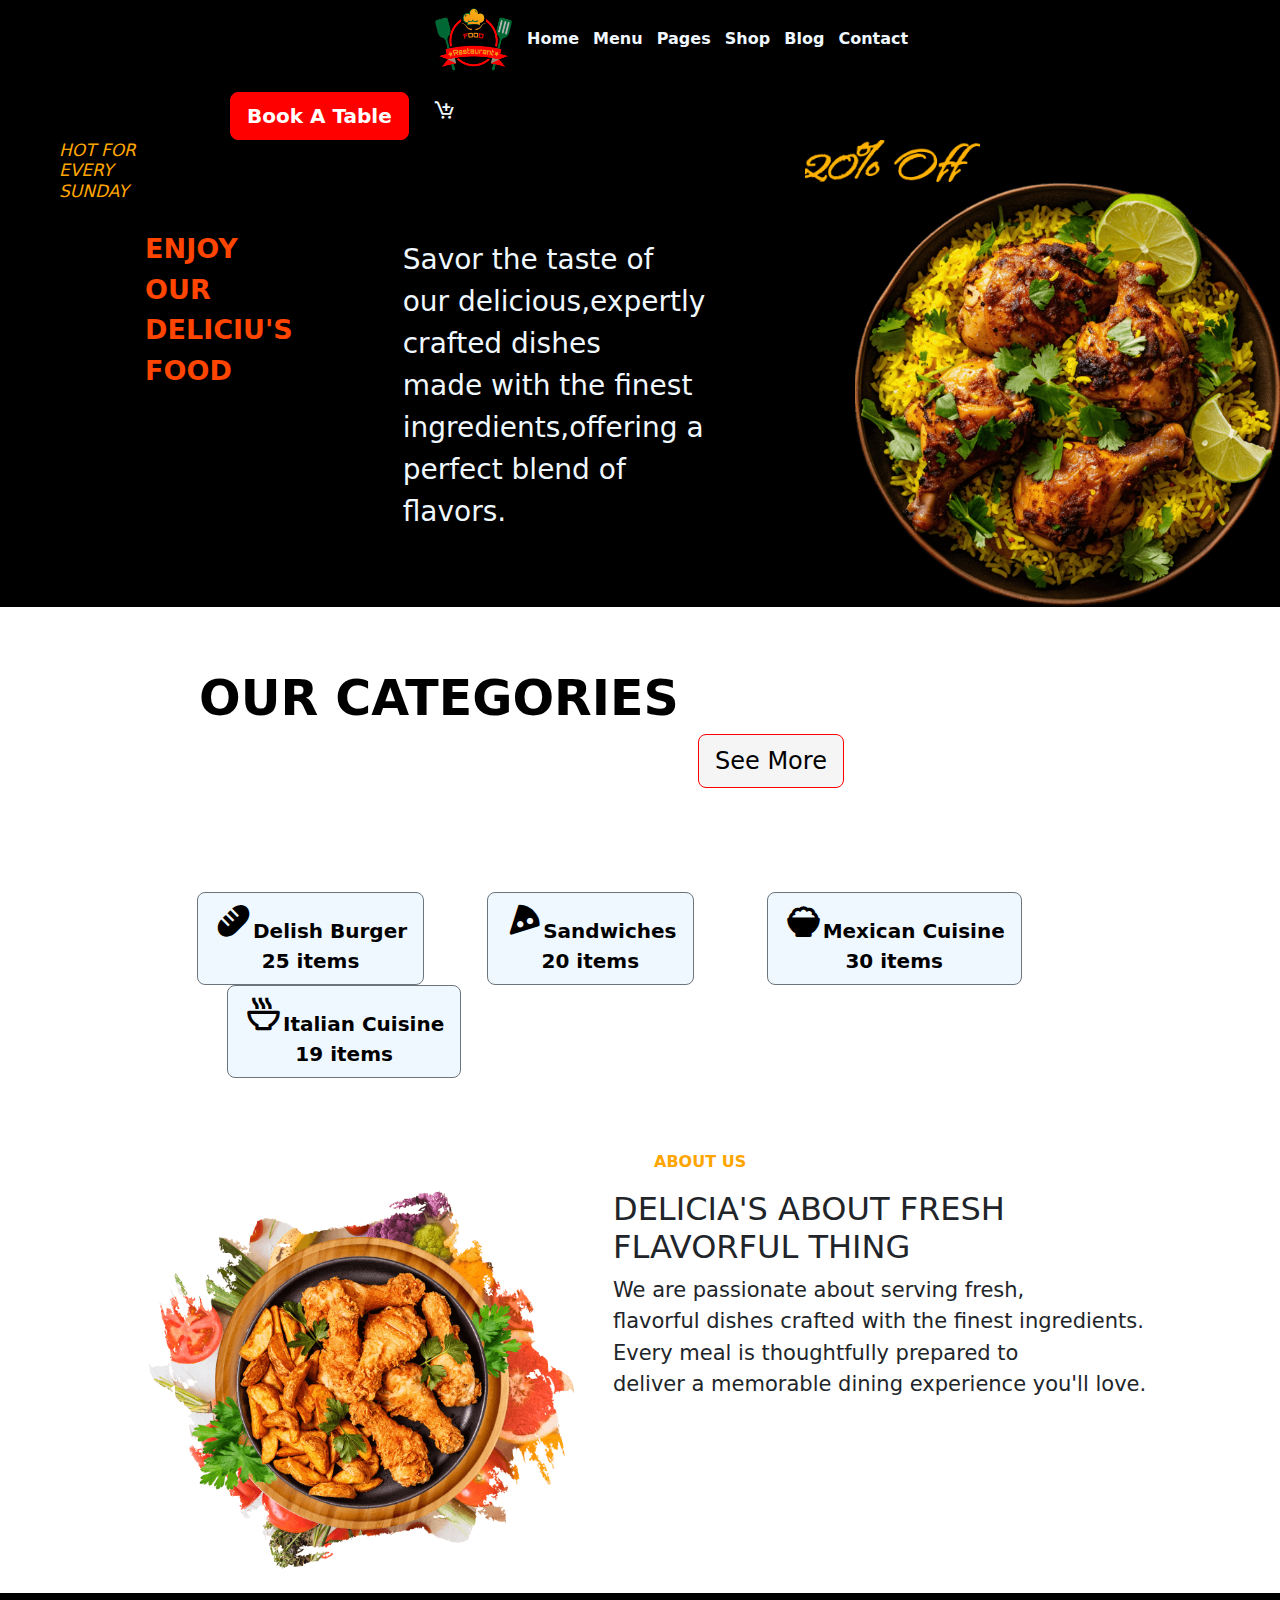
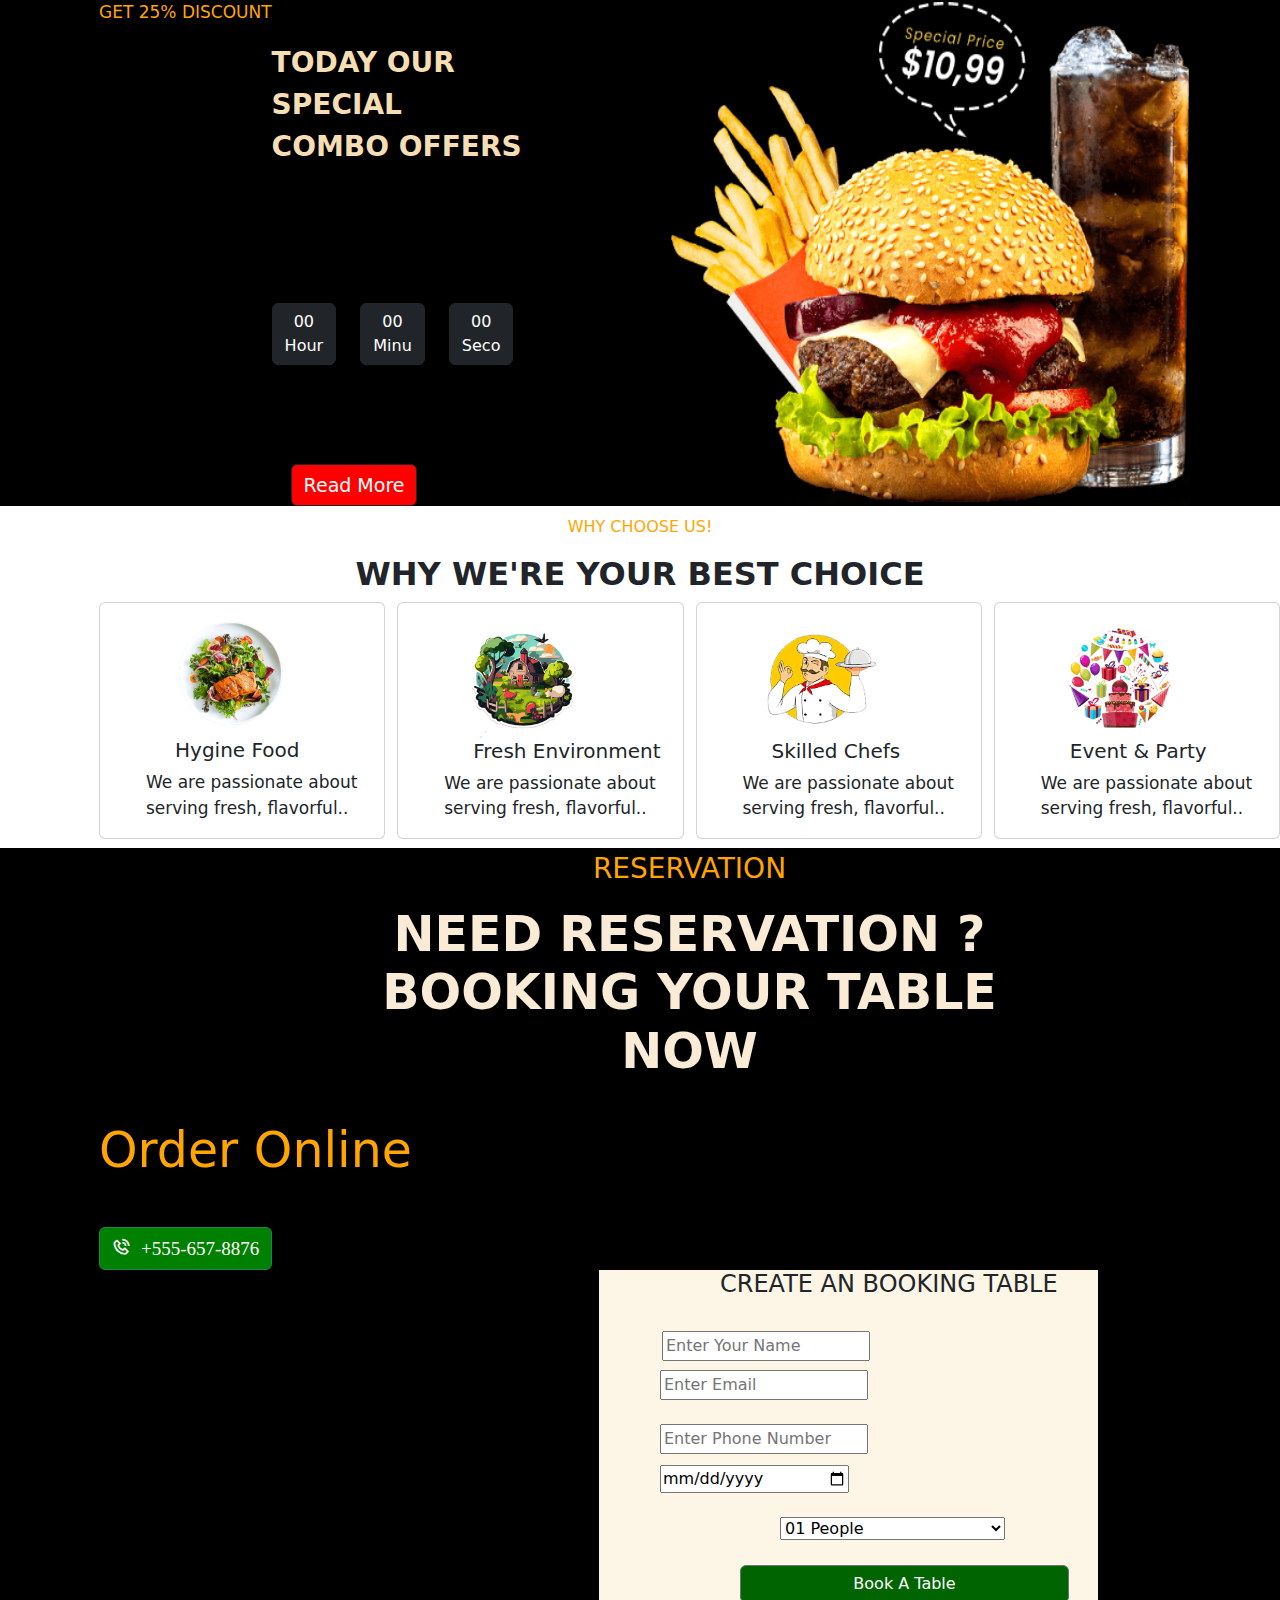
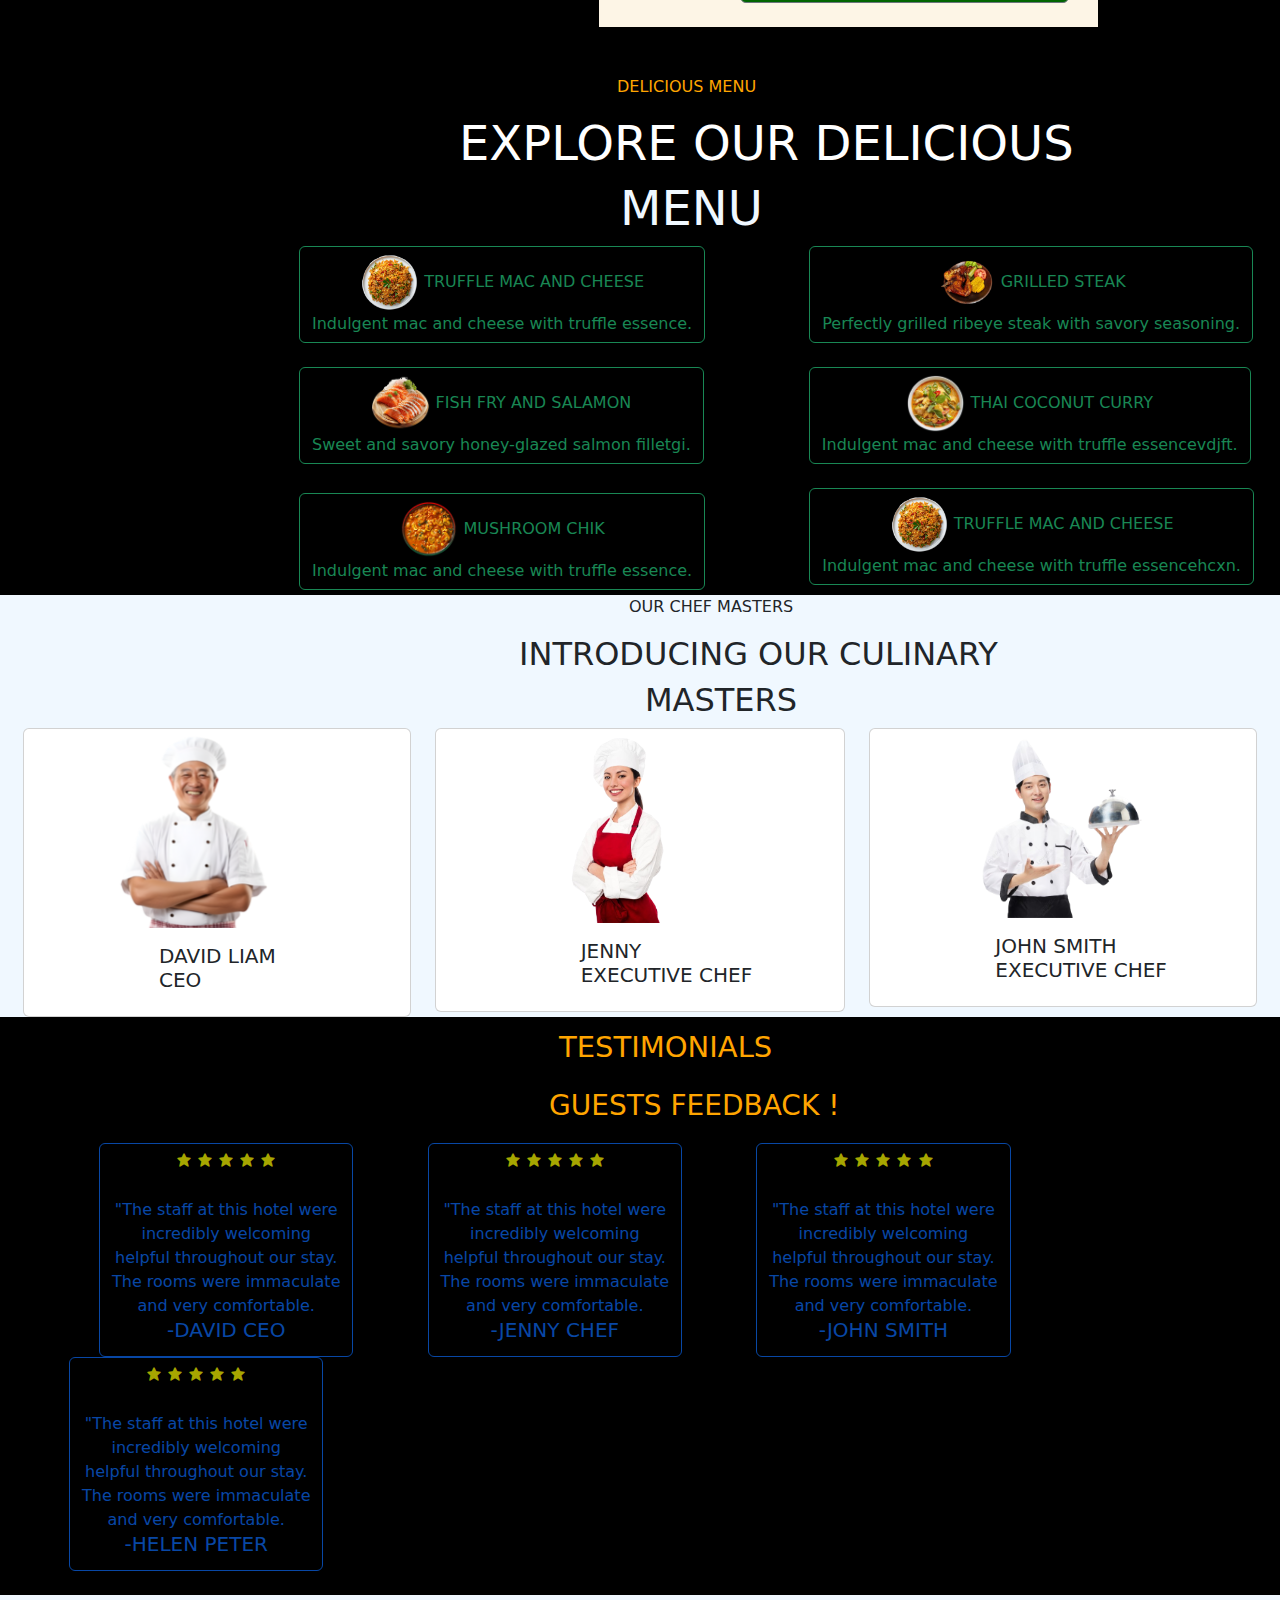
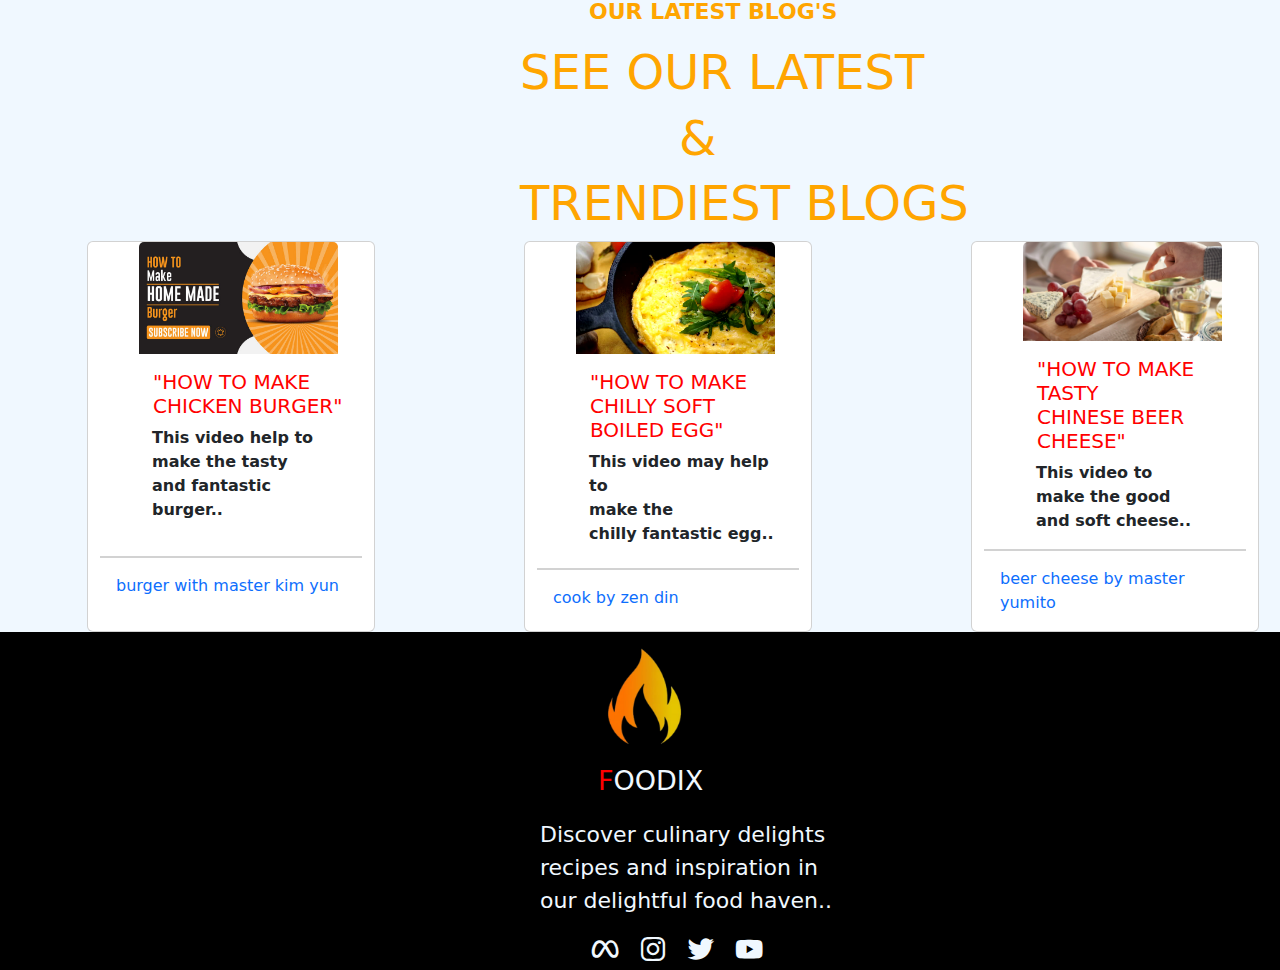
<file: index.html>
<!DOCTYPE html>
<html lang="en">
<head>
    <meta charset="UTF-8">
    <meta name="viewport" content="width=device-width, initial-scale=1.0">
    <title>Foodix - Foods&Restaurant</title>
    <link href="https://cdn.jsdelivr.net/npm/bootstrap@5.3.3/dist/css/bootstrap.min.css" rel="stylesheet" integrity="sha384-QWTKZyjpPEjISv5WaRU9OFeRpok6YctnYmDr5pNlyT2bRjXh0JMhjY6hW+ALEwIH" crossorigin="anonymous">
    <link href='https://unpkg.com/boxicons@2.1.4/css/boxicons.min.css' rel='stylesheet'>
    <link href="https://unpkg.com/aos@2.3.1/dist/aos.css" rel="stylesheet">
    <link rel="stylesheet" href="style.css">
</head>
<body>
  <div class="contaniner" style="background-color:black;" >
    <nav>
      <img src="restlogo.png" style="width:79px;margin-left:434px;">
        <a href="index.html" style="margin-left:9px;text-decoration:none;color: aliceblue;"><b>Home</b></a>
        <a href="menu.html" style="margin-left:9px;text-decoration:none;color: aliceblue;"><b>Menu</b></a>
        <a href="pages.html" style="margin-left:9px;text-decoration:none;color: aliceblue;"><b>Pages</b></a>
        <a href="shop.html" style="margin-left:9px;text-decoration:none;color: aliceblue;"><b>Shop</b></a>
        <a href="blog.html" style="margin-left:9px;text-decoration:none;color: aliceblue;"><b>Blog</b></a>
        <a href="contact.html" style="margin-left:9px;text-decoration:none;color: aliceblue;"><b>Contact</b></a>
        <button type="button" class="btn btn-primary btn-lg" style="margin-left:230px;background-color:red;border-color:red;"><b>Book A Table</b></button>
        <i class='bx bx-cart-add' style="color: aliceblue;font-size:23px;padding:19px;"></i>
      </nav>
  </div>
  <div class="main" style="background-color: black;">
    <h3 style="margin-left:59px;font-size:17px;color: orange;font-style:oblique;">HOT FOR EVERY SUNDAY</h3>
       <p style="margin-left:9px;font-size:27px;color:orangered;margin-top:89px;"><b>ENJOY OUR <br> DELICIU'S FOOD</b></p>
   <p style="color: aliceblue;font-size:28px;margin-top:99px;margin-left:110px;">Savor the taste of our delicious,expertly crafted dishes <br> made with the finest ingredients,offering a perfect blend of <br> flavors.</p>
<div>
  <img src="food3.png" style="width:175px;margin-left:99px;">
  <img src="food2.png" style="width:425px;margin-left:149px;">
    </div>
  </div>
  <br>
  <div class="start">
    <h2 style="margin-left:199px;margin-top:39px;font-size:49px;color:black;"><b>OUR CATEGORIES</b>
      <button type="button" class="btn btn-secondary btn-lg" style="margin-left: 499px;color:black;border-color:red;background-color:whitesmoke;font-size:24px;">See More</button></h2></div>
      <br> <br>  <br> <br> 
      <div class="menu" style="margin-left:149px;">
      <button type="button" class="btn btn-secondary btn-lg" style="background-color: aliceblue;color:black;margin-left:48px;"><b><i class='bx bxs-baguette' style="font-size:39px;"></i>Delish Burger <br> 25 items</b></button>
      <button type="button" class="btn btn-secondary btn-lg" style="background-color: aliceblue;color:black;margin-left:58px;"><b><i class='bx bxs-pizza' style="font-size:39px;"></i>Sandwiches <br> 20 items</b></button>
      <button type="button" class="btn btn-secondary btn-lg" style="background-color: aliceblue;color:black;margin-left:68px;"><b><i class='bx bxs-bowl-rice' style="font-size:39px;"></i>Mexican Cuisine <br> 30 items</b></button>
      <button type="button" class="btn btn-secondary btn-lg" style="background-color: aliceblue;color:black;margin-left:78px;"><b><i class='bx bx-bowl-hot' style="font-size:39px;"></i>Italian Cuisine <br> 19 items</b></button>
    </div>
    <br><br><br>
    <p style="margin-left:654px;color:orange;"><b>ABOUT US</b></p>
    <div class="dishes">
      <img src="chik.png" style="width:425px;margin-left:149px;">
<div>
<h3 style="margin-left:39px;font-size:32px;">DELICIA'S ABOUT FRESH <br> FLAVORFUL THING</h3>
<p style="margin-left:39px;font-size:21px;">We are passionate about serving fresh,<br>flavorful dishes crafted with the finest ingredients.<br>Every meal is thoughtfully prepared to <br>deliver a memorable dining experience you'll love.</p>
      </div>
    </div>
    <br>
    <div class="cook" style="background-color: black;">
      <h3 style="margin-left:99px;font-size:17px;color: orange;margin-top:9px;">GET 25% DISCOUNT</h3>
      <div>
        <p style="color:wheat;margin-top:49px;font-size:28px;"><b>TODAY OUR <br>SPECIAL <br> COMBO OFFERS</b></p>
        <button type="button" class="btn btn-dark" style="margin-top:119px;">00 <br> Hour</button>
        <button type="button" class="btn btn-dark" style="margin-top:119px;margin-left:19px;">00 <br> Minu</button>
        <button type="button" class="btn btn-dark" style="margin-top:119px;margin-left:19px;">00 <br> Seco</button>
        <div>
          <button type="button" class="btn btn-dark" style="margin-top:99px;margin-left:19px;background-color:red;font-size:19px;">Read More</button>
        </div>
      </div>         
          <img src="burger.png" style="width:519px;margin-left:149px;margin-top:9px;">
    </div>
    <div class="why">
      <p style="color:orange;text-align: center;margin-top:9px;">WHY CHOOSE US!</p>
      <h2 style="text-align: center;"><b>WHY WE'RE YOUR BEST CHOICE</b></h2>
      <div class="master">
      <div class="card" style="width: 18rem;">
        <div class="card-body">
          <img src="hygine-removebg-preview (1).png" style="width:120px;margin-left:49px;">
          <h5 class="card-title" style="margin-left:59px;">Hygine Food</h5>
                    <p class="card-text" style="margin-left:30px;font-size:17px;">We are passionate about <br> serving fresh, flavorful..
                    </p>
        </div>
      </div>
      <div class="card" style="width: 18rem;margin-left:12px;">
        <div class="card-body">
          <img src="nature-removebg-preview (1).png" style="width:120px;margin-left:49px;">
          <h5 class="card-title" style="margin-left:59px;">Fresh Environment</h5>
                    <p class="card-text" style="margin-left:30px;font-size:17px;">We are passionate about <br> serving fresh, flavorful..
                    </p>
        </div>
      </div>
      <div class="card" style="width: 18rem;margin-left:12px;">
        <div class="card-body">
          <img src="chef-removebg-preview (1).png" style="width:120px;margin-left:49px;">
          <h5 class="card-title" style="margin-left:59px;">Skilled Chefs</h5>
                    <p class="card-text" style="margin-left:30px;font-size:17px;">We are passionate about <br> serving fresh, flavorful..
                    </p>
        </div>
      </div>
      <div class="card" style="width: 18rem;margin-left: 12px;">
        <div class="card-body">
          <img src="bday-removebg-preview (1).png" style="width:120px;margin-left:49px;">
          <h5 class="card-title" style="margin-left:59px;">Event & Party</h5>
                    <p class="card-text" style="margin-left:30px;font-size:17px;">We are passionate about <br> serving fresh, flavorful..
                    </p>
        </div>
      </div>
    </div>
    </div>
    <div class="Book" style="background-color: black;">
      <p style="color:orange;margin-top:9px;margin-left: 99px;font-size:28px;text-align: center;">RESERVATION</p>
      <h2 style="margin-left: 99px;color: antiquewhite;font-size:49px;text-align: center;"><b>NEED RESERVATION ? <br> BOOKING YOUR TABLE <br> NOW</b></h2>
      <br>
      <p style="margin-left:99px;color:orange;font-size:18px;font-size:49px;">Order Online</p><br>
      <button type="button" class="btn btn-success" style="margin-left:99px;background-color: green;font-size:19px;">
        <i class='bx bx-phone-call'>
          +555-657-8876
        </i>
      </button>
        <div class="container" style="background-color:oldlace;margin-left:599px;width:499px;">
          <form>
            <fieldset>
              <h4 style="margin-left:109px;">CREATE AN BOOKING TABLE</h4>
              <label><br>
              <input type="text" placeholder="Enter Your Name" style="margin-left:51px;"></label>
              <label>
                <input type="text" placeholder="Enter Email" style="margin-left:49px;margin-top: 9px;"></label>
                <br> <br>
                <label>
                  <input type="text" placeholder="Enter Phone Number" style="margin-left:49px;"></label>
                  <label>
                    <input type="date" placeholder="Date" style="margin-left:49px;width:189px;margin-top:11px;"></label>
              <br> <br>
              <select style="width:225px;margin-left:169px;">
                <option>01 People</option>
                <option>02 People</option>
                <option>03 People</option>
                <option>04 People</option>
              </select>
              <br>
              <br>
              <button type="button" class="btn btn-secondary" style="background-color:darkgreen;color:white;margin-left:129px;width:329px;margin-bottom:24px;">Book A Table</button>
          </fieldset>
          </form> 
          </div>
      <div><br>
        <br>
        <div class="menu">
          <p style="color: orange;margin-left:617px;">DELICIOUS MENU</p>
<h4 style="color: white;margin-left:459px;font-size:48px;">EXPLORE OUR 
  DELICIOUS <br></h4>
  <h4 style="margin-left:620px;font-size:48px;color: aliceblue;">MENU</h4>
  <button type="button" class="btn btn-outline-success" style="margin-left:299px;">
<img src="fried.jpg" style="width:59px;">
TRUFFLE MAC AND CHEESE<br>
Indulgent mac and cheese with truffle essence.
  </button>
  <button type="button" class="btn btn-outline-success" style="margin-left:99px;">
    <img src="grill-removebg-preview.png" style="width:59px;">
    GRILLED STEAK<br>
    Perfectly grilled ribeye steak with savory seasoning.
      </button>
      <br> <br>
      <button type="button" class="btn btn-outline-success" style="margin-left:299px;">
        <img src="salamon-removebg-preview.png" style="width:59px;">
        FISH FRY AND SALAMON<br>
        Sweet and savory honey-glazed salmon filletgi.
          </button>
          <button type="button" class="btn btn-outline-success" style="margin-left:100px;">
            <img src="coco-removebg-preview.png" style="width:59px;">
            THAI COCONUT CURRY<br>
            Indulgent mac and cheese with truffle essencevdjft.
              </button>
              <br>
              <br>
              <button type="button" class="btn btn-outline-success" style="margin-left:299px;">
                <img src="masala.png" style="width:59px;">
                MUSHROOM CHIK<br>
                Indulgent mac and cheese with truffle essence.
                  </button>
                  <button type="button" class="btn btn-outline-success" style="margin-left:99px;margin-bottom:10px;">
                    <img src="fried.jpg" style="width:59px;">
                    TRUFFLE MAC AND CHEESE<br>
                    Indulgent mac and cheese with truffle essencehcxn.
                      </button>
        </div>
      </div>
      <div class="mans" style="background-color: aliceblue;">
        <p style="margin-left: 629px;">OUR CHEF MASTERS</p>
        <h2 style="margin-left: 519px;">INTRODUCING OUR CULINARY</h2>
        <h2 style="margin-left:645px;">MASTERS</h2>
        <div class="hii">
        <div class="row row-cols-1 row-cols-md-3 g-4">
          <div class="col">
            <div class="card" style="margin-left:23px;">
              <img src="udiyue.jpg" class="card-img-top" alt="..." style="width:199px;margin-left:69px;">
              <div class="card-body">
                <h5 class="card-title" style="margin-left:119px;">DAVID LIAM 
                  <br> CEO
                </h5>              </div>
            </div>
          </div>
          <div class="col">
            <div class="card">
              <img src="girlchef-removebg-preview.png" class="card-img-top" alt="..." style="width:129px;margin-left:119px;">
              <div class="card-body">
                <h5 class="card-title" style="margin-left:129px;">JENNY <br> EXECUTIVE CHEF</h5>
              </div>
            </div>
          </div>
          <div class="col">
            <div class="card" style="margin-right: 23px;">
              <img src="male-removebg-preview.png" class="card-img-top" alt="..." style="width:189px;margin-left: 99px;">
              <div class="card-body">
                <h5 class="card-title" style="margin-left:109px;">JOHN SMITH <br> EXECUTIVE CHEF</h5>
              </div>
            </div>
            </div>
          </div>
        </div>
      </div>
      <div class="feed">
        <p style="color: orange;margin-left: 559px;font-size:29px;margin-top: 9px;">TESTIMONIALS</p>
<p style="color:orange;margin-left: 549px;font-size:28px;">GUESTS FEEDBACK !</p>
        <button type="button" class="btn btn-outline-primary" disabled style="margin-left: 99px;">
          <i class='bx bxs-star' style="color: yellow;">
          </i>
          <i class='bx bxs-star' style="color: yellow;">
          </i>
          <i class='bx bxs-star' style="color: yellow;">
          </i>
          <i class='bx bxs-star' style="color: yellow;">
          </i>
          <i class='bx bxs-star' style="color: yellow;">
          </i> <br> <br> "The staff at this hotel were <br>incredibly welcoming <br>helpful throughout our stay.<br>The rooms were immaculate <br>and very comfortable.
          <br> <h5>-DAVID CEO</h5>
        </button>
        <button type="button" class="btn btn-outline-primary" disabled style="margin-left:69px;">
          <i class='bx bxs-star' style="color: yellow;">
          </i>
          <i class='bx bxs-star' style="color: yellow;">
          </i>
          <i class='bx bxs-star' style="color: yellow;">
          </i>
          <i class='bx bxs-star' style="color: yellow;">
          </i>
          <i class='bx bxs-star' style="color: yellow;">
          </i> <br> <br> "The staff at this hotel were <br>incredibly welcoming <br>helpful throughout our stay.<br>The rooms were immaculate <br>and very comfortable.
          <br> <h5>-JENNY CHEF</h5>
        </button>
        <button type="button" class="btn btn-outline-primary" disabled style="margin-left: 69px;">
          <i class='bx bxs-star' style="color: yellow;">
          </i>
          <i class='bx bxs-star' style="color: yellow;">
          </i>
          <i class='bx bxs-star' style="color: yellow;">
          </i>
          <i class='bx bxs-star' style="color: yellow;">
          </i>
          <i class='bx bxs-star' style="color: yellow;">
          </i> <br> <br> "The staff at this hotel were <br>incredibly welcoming <br>helpful throughout our stay.<br>The rooms were immaculate <br>and very comfortable.
          <br> <h5>-JOHN SMITH</h5>
        </button>
        <button type="button" class="btn btn-outline-primary" disabled style="margin-left:69px;">
          <i class='bx bxs-star' style="color: yellow;">
          </i>
          <i class='bx bxs-star' style="color: yellow;">
          </i>
          <i class='bx bxs-star' style="color: yellow;">
          </i>
          <i class='bx bxs-star' style="color: yellow;">
          </i>
          <i class='bx bxs-star' style="color: yellow;">
          </i> <br> <br> "The staff at this hotel were <br>incredibly welcoming <br>helpful throughout our stay.<br>The rooms were immaculate <br>and very comfortable.
          <br> <h5>-HELEN PETER</h5>
        </button>
            </div>
            <br>
            <div class="blog" style="background-color: aliceblue;">
              <p style="color: orange;margin-left: 589px;font-size:22px;"><b>OUR LATEST BLOG'S</b></p>
              <h5 style="color:orange;margin-left:520px;font-size: 48px;">SEE OUR LATEST</h5>
               <h5 style="color:orange;margin-left:679px;font-size: 48px;">&</h5> 
                <h5 style="color:orange;margin-left:520px;font-size: 48px;">TRENDIEST BLOGS</h5>
                <div class="row">
                <div class="card" style="width: 18rem;margin-left: 99px;">
                  <img src="youbur.jpg" class="card-img-top" alt="..." style="width: 199px;margin-left:39px;">
                  <div class="card-body">
                    <h5 class="card-title" style="margin-left:37px;color: red;">"HOW TO MAKE <br> CHICKEN BURGER"</h5>
                    <p class="card-text" style="margin-left:36px;"><b>This video help to <br> make the tasty <br> and fantastic burger..</b></p>
                  </div>
                  <ul class="list-group list-group-flush">
                  </ul>
                  <div class="card-body">
                    <a href="#" class="card-link" style="text-decoration: none;">burger with master kim yun</a>
                  </div>
                </div>
                <div class="card" style="width: 18rem;margin-left: 149px;">
                  <img src="egg.jpg" class="card-img-top" alt="..." style="width: 199px;margin-left:39px;">
                  <div class="card-body">
                    <h5 class="card-title" style="margin-left:37px;color: red;">"HOW TO MAKE <br> CHILLY SOFT <br> BOILED EGG"</h5>
                    <p class="card-text" style="margin-left:36px;"><b>This video may help to <br> make the <br>chilly fantastic egg..</b></p>
                  </div>
                  <ul class="list-group list-group-flush">
                  </ul>
                  <div class="card-body">
                    <a href="#" class="card-link" style="text-decoration: none;">cook by zen din</a>
                  </div>
                </div>
                <div class="card" style="width: 18rem;margin-left:159px;">
                  <img src="cheese.png" class="card-img-top" alt="..." style="width: 199px;margin-left:39px;">
                  <div class="card-body">
                    <h5 class="card-title" style="margin-left:37px;color: red;">"HOW TO MAKE TASTY<br>CHINESE BEER CHEESE"</h5>
                    <p class="card-text" style="margin-left:36px;"><b>This video to <br> make the good <br> and soft cheese..</b></p>
                  </div>
                  <ul class="list-group list-group-flush">
                  </ul>
                  <div class="card-body">
                    <a href="#" class="card-link" style="text-decoration: none;">beer cheese by master yumito</a>
                  </div>
                </div>
              </div>
              </div>
              <div class="last" style="margin-left:540px;">
               <img src="logofire-removebg-preview.png" style="width:129px;margin-left:40px;">
               <p style="font-size: 27px;margin-left: 58px;color: aliceblue;">FOODIX</p></div>
               <p style="font-size: 22px;color: aliceblue;margin-left:540px;">Discover culinary delights <br>recipes and inspiration in <br>our delightful food haven..</p>
                <i class='bx bxl-meta' style="font-size: 32px;margin-left: 589px;color: aliceblue;">
                  <i class='bx bxl-instagram'>
                    <i class='bx bxl-twitter'>
                      <i class='bx bxl-youtube'>
                      </i>
                    </i>
                  </i>
                </i> 
              </div>
            </div>
    <script src="https://cdn.jsdelivr.net/npm/bootstrap@5.3.3/dist/js/bootstrap.bundle.min.js" integrity="sha384-YvpcrYf0tY3lHB60NNkmXc5s9fDVZLESaAA55NDzOxhy9GkcIdslK1eN7N6jIeHz" crossorigin="anonymous"></script
      <script src="https://unpkg.com/aos@2.3.1/dist/aos.js"></script>
      <script>
        AOS.init();
      </script>
    </body>
</html>
</file>
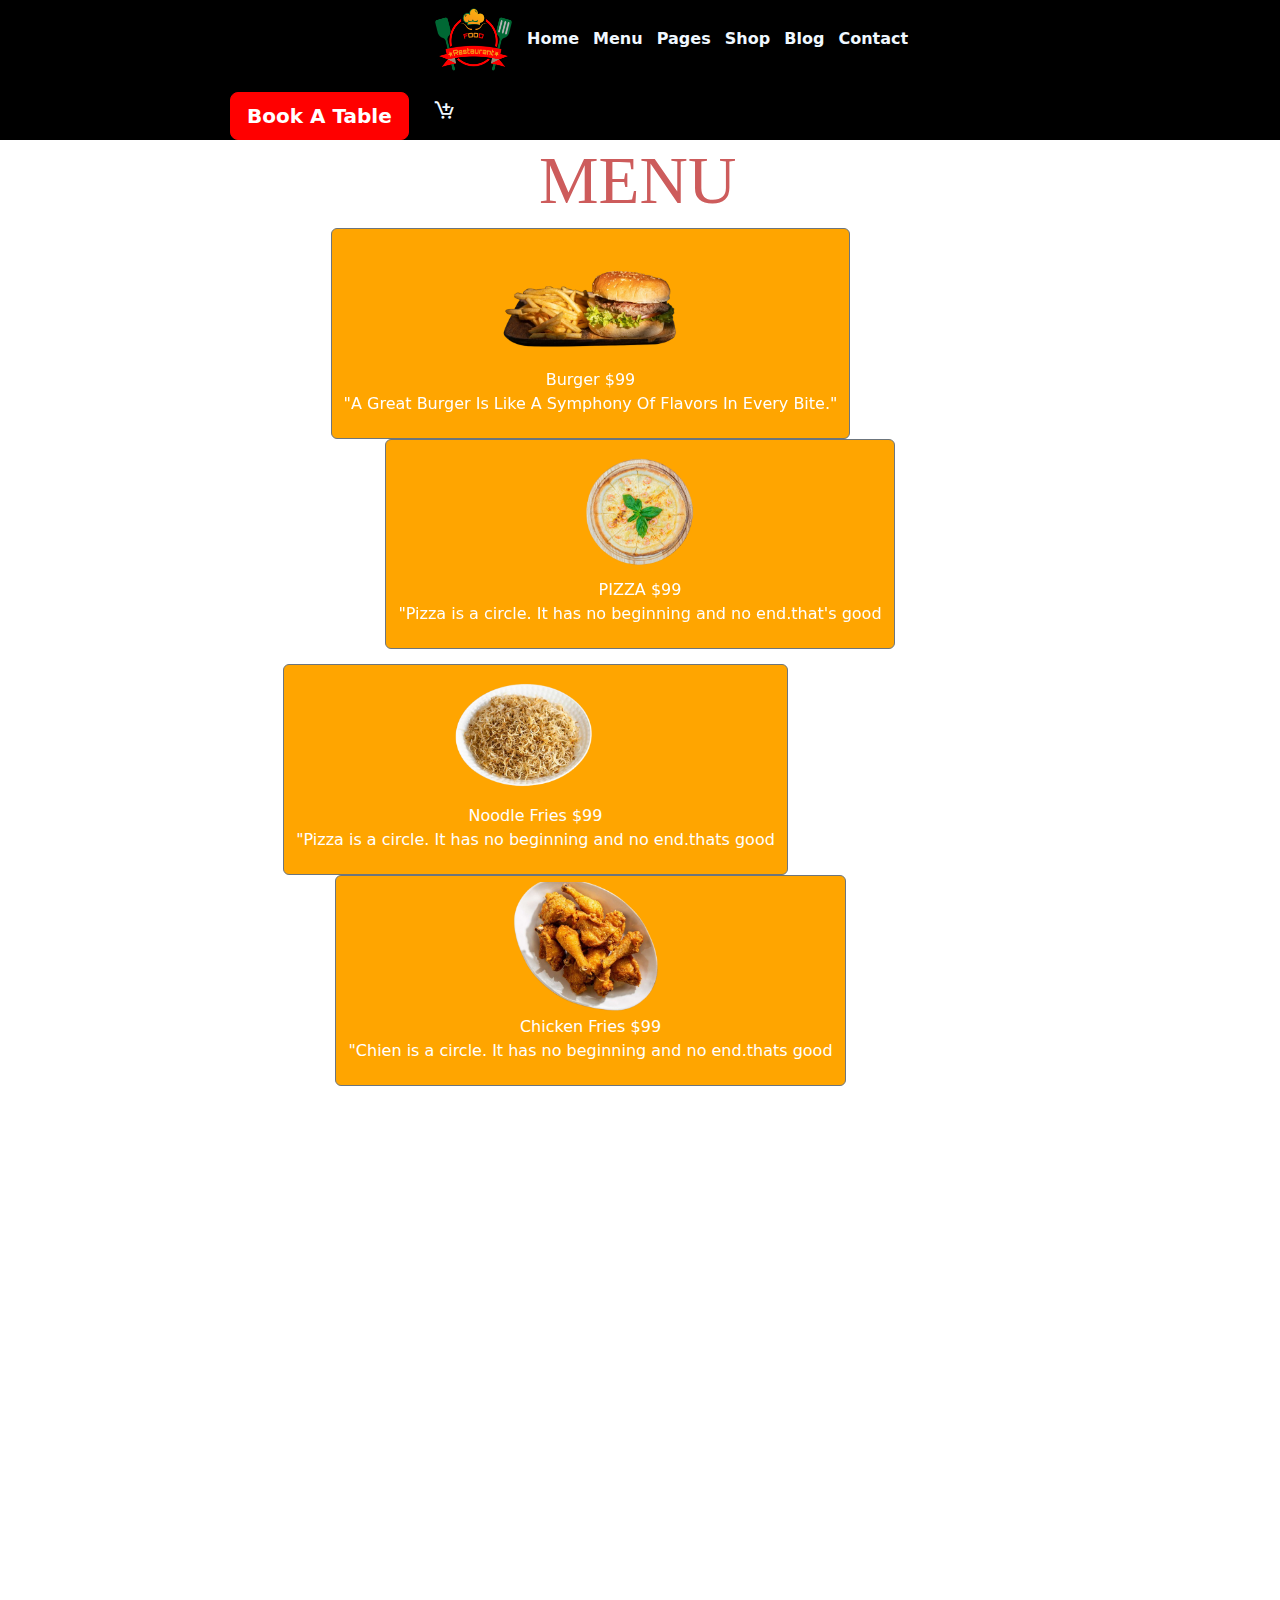
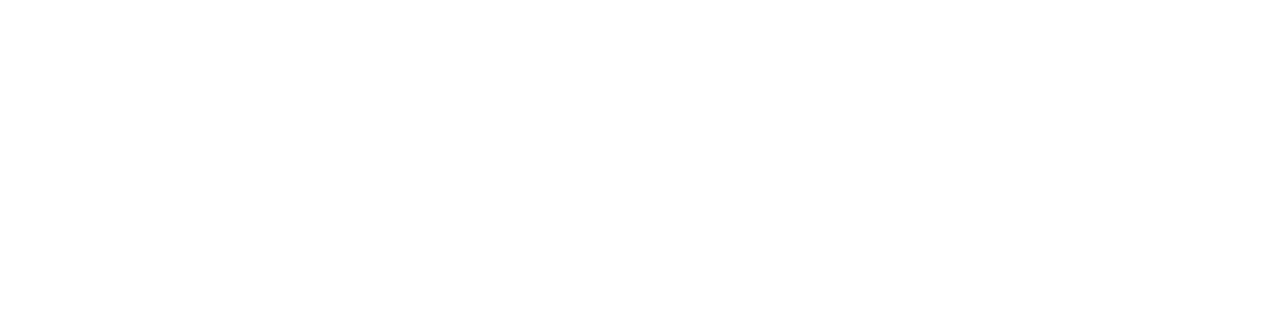
<file: menu.html>
<!DOCTYPE html>
<html lang="en">
<head>
    <meta charset="UTF-8">
    <meta name="viewport" content="width=device-width, initial-scale=1.0">
    <title>menu</title>
    <link href="https://cdn.jsdelivr.net/npm/bootstrap@5.3.3/dist/css/bootstrap.min.css" rel="stylesheet" integrity="sha384-QWTKZyjpPEjISv5WaRU9OFeRpok6YctnYmDr5pNlyT2bRjXh0JMhjY6hW+ALEwIH" crossorigin="anonymous">
    <link href='https://unpkg.com/boxicons@2.1.4/css/boxicons.min.css' rel='stylesheet'>
    <link href="https://unpkg.com/aos@2.3.1/dist/aos.css" rel="stylesheet">
    <link href="index.html">
    <link rel="stylesheet" href="menuca.css">
    <link rel="stylesheet" href="style.css">
</head>
<body>
    <div class="contaniner" style="background-color:black;">
        <nav>
          <img src="restlogo.png" style="width:79px;margin-left:434px;">
            <a href="index.html" style="margin-left:9px;text-decoration:none;color: aliceblue;"><b>Home</b></a>
            <a href="menu.html" style="margin-left:9px;text-decoration:none;color: aliceblue;"><b>Menu</b></a>
            <a href="pages.html" style="margin-left:9px;text-decoration:none;color: aliceblue;"><b>Pages</b></a>
            <a href="shop.html" style="margin-left:9px;text-decoration:none;color: aliceblue;"><b>Shop</b></a>
            <a href="blog.html" style="margin-left:9px;text-decoration:none;color: aliceblue;"><b>Blog</b></a>
            <a href="contact.html" style="margin-left:9px;text-decoration:none;color: aliceblue;"><b>Contact</b></a>
            <button type="button" class="btn btn-primary btn-lg" style="margin-left:230px;background-color:red;border-color:red;"><b>Book A Table</b></button>
            <i class='bx bx-cart-add' style="color: aliceblue;font-size:23px;padding:19px;"></i>
          </nav>
      </div>
    <div>
    <div class="main" data-aos="fade-left"
    data-aos-duration="3000">
    <h1 style="font-family:Georgia,serif;font-size:67px;color:indianred;margin-left:539px;">MENU</h1></div>
    <div class="menucard" style="text-align: center;" data-aos="zoom-in-left" >
    <button type="button" class="btn btn-secondary" style="background-color:orange;margin-right:99px;">
        <img src="pexels-enginakyurt-3219483-removebg-preview.png" style="width: 199px;">
        <br>
        Burger
        $99
        <p>"A Great Burger Is Like A Symphony Of Flavors In Every Bite."</p>
    </button>
    <button type="button" class="btn btn-secondary" style="background-color:orange;margin-right:99px;margin-left:99px;">
<img src="pexels-littlesoad-2909821-removebg-preview.png" style="width: 189px;margin-left: 29px;">
<br>
PIZZA
$99
<p>"Pizza is a circle. It has no beginning and no end.that's good</p>
    </button>
</div>
    <div class="menuant" style="text-align: center;margin-top:15px;" data-aos="zoom-in-left">
        <button type="button" class="btn btn-secondary" style="background-color:orange;margin-right:209px;">
            <img src="frynood-removebg-preview.png" style="width:199px;">
            <br>
            Noodle Fries
            $99
            <p>"Pizza is a circle. It has no beginning and no end.thats good</p>
                </button>
                <button type="button" class="btn btn-secondary" style="background-color:orange;margin-right:99px;">
                    <img src="chicken_fry__1_-removebg-preview.png" style="width:199px;">
                    <br>
                    Chicken Fries
                    $99
                    <p>"Chien is a circle. It has no beginning and no end.thats good</p>
                        </button>
    </div>
    <div class="menumen" style="text-align: center;margin-top:15px;" data-aos="zoom-in-left">
        <div class="menuant" style="text-align: center;margin-top:15px;" data-aos="zoom-in-left">
            <button type="button" class="btn btn-secondary" style="background-color:orange;margin-right:209px;">
                <img src="fishfish__1_-removebg-preview.png" style="width:199px;">
                <br>
                Salamon Fries
                $99
                <p>"Salamn is a circle. It has no beginning and no end.thats good</p>
                    </button>
                    <button type="button" class="btn btn-secondary" style="background-color:orange;margin-right:99px;">
                        <img src="french.png" style="width:199px;">
                        <br>
                        French Fries
                        $99
                        <p>"French is a circle. It has no beginning and no end.thats good</p>
                            </button>
    </div>
    <script src="https://cdn.jsdelivr.net/npm/bootstrap@5.3.3/dist/js/bootstrap.bundle.min.js" integrity="sha384-YvpcrYf0tY3lHB60NNkmXc5s9fDVZLESaAA55NDzOxhy9GkcIdslK1eN7N6jIeHz" crossorigin="anonymous"></script>
    <script src="https://unpkg.com/aos@2.3.1/dist/aos.js"></script>
    <script>
        AOS.init();
      </script>
      <div class="menuend" style="background-color: black;margin-top: 9px;">
        <img src="logofire-removebg-preview.png" style="width:129px;">
        <p style="font-size: 27px;color: aliceblue;">FOODIX</p>
        <p style="font-size: 22px;color: aliceblue;">Discover culinary delights <br>recipes and inspiration in <br>our delightful food haven..</p>
        <i class='bx bxl-meta' style="color: aliceblue;font-size: 29px;">
            <i class='bx bxl-youtube' style="color: aliceblue;font-size: 29px;">
                <i class='bx bxl-instagram-alt' style="color: aliceblue;font-size: 29px;">
                    <i class='bx bxl-twitter' style="color: aliceblue;font-size: 29px;">
                    </i>
                </i>
            </i>
        </i>  
        <p style="color: aliceblue;font-size:29px;">foodix@gmail.com</p>
    </div>
</body>
</html>
</file>
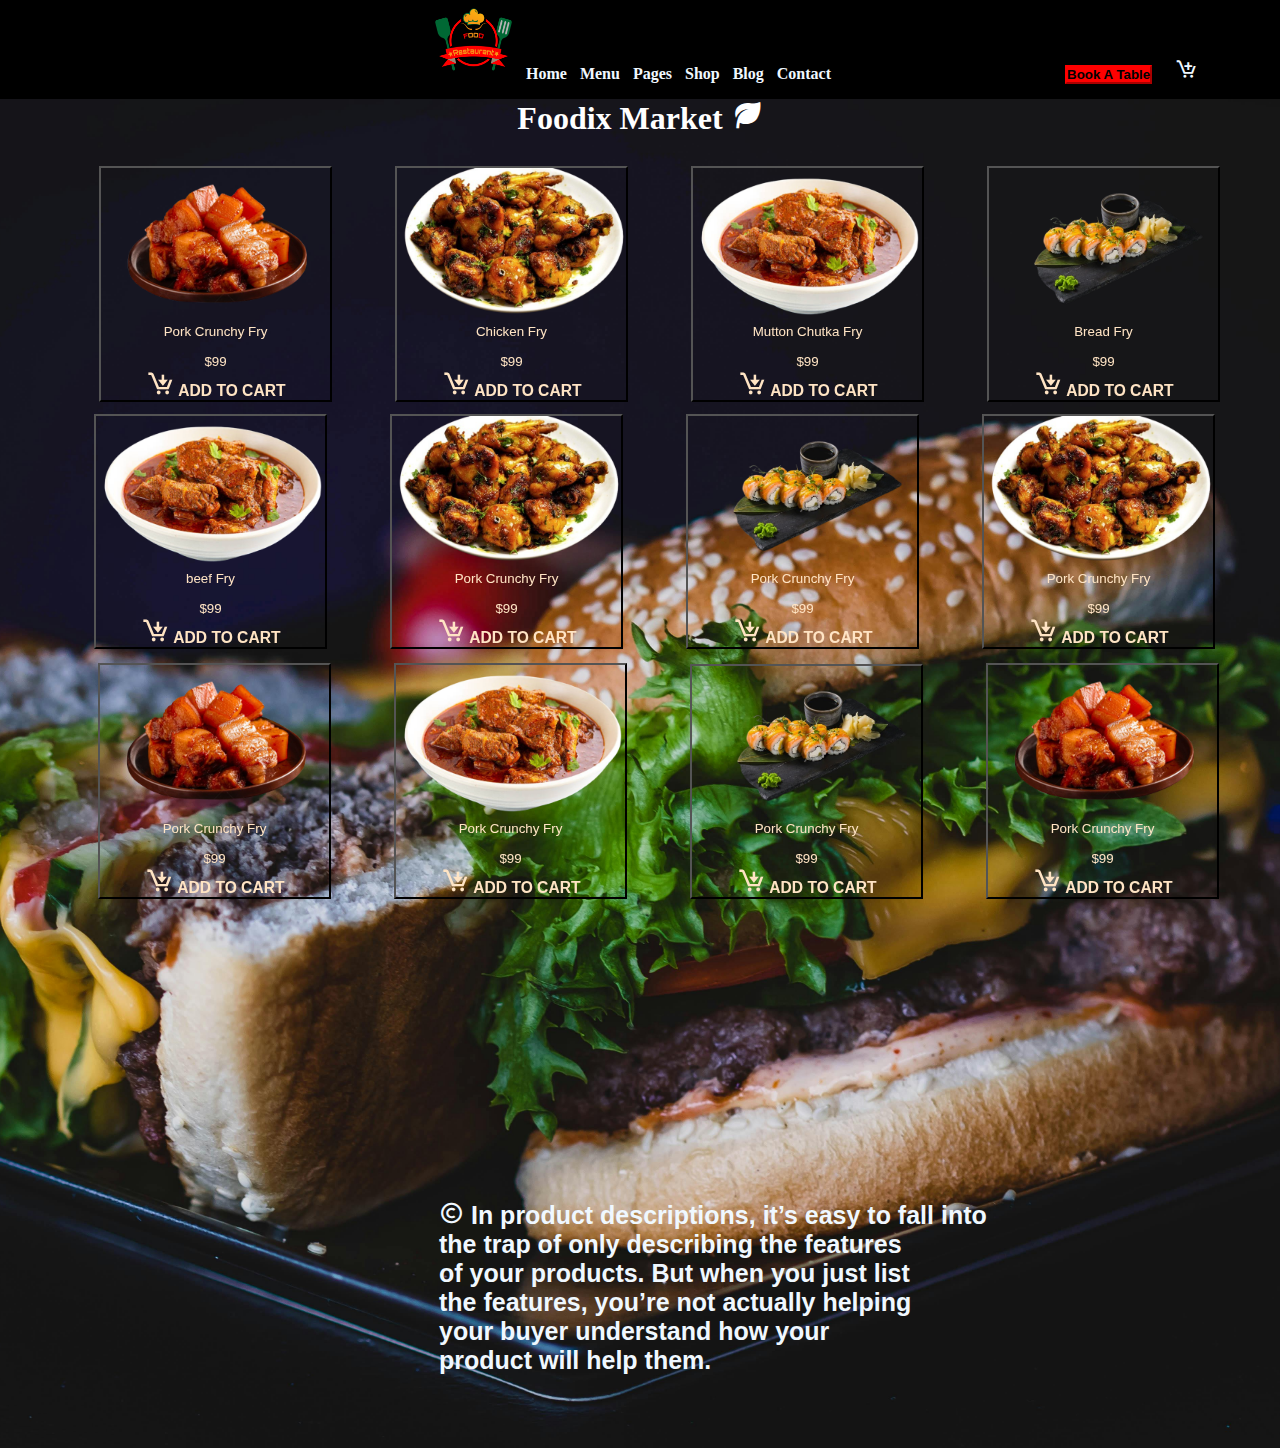
<file: shop.html>
<!DOCTYPE html>
<html lang="en">
<head>
    <meta charset="UTF-8">
    <meta name="viewport" content="width=device-width, initial-scale=1.0">
    <title>shop</title>
    <link href="index.html">
    <link rel="stylesheet" href="shop.css">
    <link href='https://unpkg.com/boxicons@2.1.4/css/boxicons.min.css' rel='stylesheet'>
    <link href="https://unpkg.com/aos@2.3.1/dist/aos.css" rel="stylesheet">
    <link rel="stylesheet" href="style.css">
</head>
<body>
    <div class="contaniner" style="background-color:black;">
        <nav>
          <img src="restlogo.png" style="width:79px;margin-left:434px;">
            <a href="index.html" style="margin-left:9px;text-decoration:none;color: aliceblue;"><b>Home</b></a>
            <a href="menu.html" style="margin-left:9px;text-decoration:none;color: aliceblue;"><b>Menu</b></a>
            <a href="pages.html" style="margin-left:9px;text-decoration:none;color: aliceblue;"><b>Pages</b></a>
            <a href="shop.html" style="margin-left:9px;text-decoration:none;color: aliceblue;"><b>Shop</b></a>
            <a href="blog.html" style="margin-left:9px;text-decoration:none;color: aliceblue;"><b>Blog</b></a>
            <a href="contact.html" style="margin-left:9px;text-decoration:none;color: aliceblue;"><b>Contact</b></a>
            <button type="button" class="btn btn-primary btn-lg" style="margin-left:230px;background-color:red;border-color:red;"><b>Book A Table</b></button>
            <i class='bx bx-cart-add' style="color: aliceblue;font-size:23px;padding:19px;"></i>
          </nav>
      </div>
    <div class="bg">
        <h1 style="color:white;font-family: Cambria, Cochin, Georgia, Times, 'Times New Roman', serif;text-align: center;">Foodix Market
            <i class='bx bxs-leaf'> </i>
        </h1>
        <div class="cart" data-aos="fade-right" style="margin-left:99px;">
        <button type="button" class="btn btn-outline-dark" style="background-color:transparent;color: bisque;margin-top:29px;">
            <img src="prk-removebg-preview.png" style="width:229px;">
            <br>
Pork Crunchy Fry <br> <br>
$99
<h3><i class='bx bx-cart-download' style="font-size:29px;"></i>
    ADD TO CART</h3>
        </button>
    </h1>
    <button type="button" class="btn btn-outline-dark" style="background-color:transparent;color: bisque;margin-left:59px;">
        <img src="chikbhai__1_-removebg-preview.png" style="width:229px;">
        <br>
Chicken Fry <br> <br>
$99
<h3><i class='bx bx-cart-download' style="font-size:29px;"></i>
ADD TO CART</h3>
    </button>
</h1>
<button type="button" class="btn btn-outline-dark" style="background-color:transparent;color: bisque;margin-left:59px;">
    <img src="muttonvsdh__1_-removebg-preview (1).png" style="width:229px;">
    <br>
Mutton Chutka Fry <br> <br>
$99
<h3><i class='bx bx-cart-download' style="font-size:29px;"></i>
ADD TO CART</h3>
</button>
</h1>
<button type="button" class="btn btn-outline-dark" style="background-color:transparent;color: bisque;margin-left:59px;">
    <img src="breadomlet.png" style="width:229px;">
    <br>
Bread Fry <br> <br>
$99
<h3><i class='bx bx-cart-download' style="font-size:29px;"></i>
ADD TO CART</h3>
</button>
    </div>
    <div class="cart2" style="margin-top:12px;" data-aos="fade-left">
    </button>
</h1>
<button type="button" class="btn btn-outline-dark" style="background-color:transparent;color: bisque;margin-left:59px;margin-left:94px;">
    <img src="muttonvsdh__1_-removebg-preview (1).png" style="width:229px;">
    <br>
beef Fry <br> <br>
$99
<h3><i class='bx bx-cart-download' style="font-size:29px;"></i>
ADD TO CART</h3>
</button>
</button>
</h1>
<button type="button" class="btn btn-outline-dark" style="background-color:transparent;color: bisque;margin-left:59px;">
    <img src="chikbhai__1_-removebg-preview.png" style="width:229px;">
    <br>
Pork Crunchy Fry <br> <br>
$99
<h3><i class='bx bx-cart-download' style="font-size:29px;"></i>
ADD TO CART</h3>
</button>
</button>
</h1>
<button type="button" class="btn btn-outline-dark" style="background-color:transparent;color: bisque;margin-left:59px;">
    <img src="breadomlet.png" style="width:229px;">
    <br>
Pork Crunchy Fry <br> <br>
$99
<h3><i class='bx bx-cart-download' style="font-size:29px;"></i>
ADD TO CART</h3>
</button>
</button>
</h1>
<button type="button" class="btn btn-outline-dark" style="background-color:transparent;color: bisque;margin-left:59px;">
    <img src="chikbhai__1_-removebg-preview.png" style="width:229px;">
    <br>
Pork Crunchy Fry <br> <br>
$99
<h3><i class='bx bx-cart-download' style="font-size:29px;"></i>
ADD TO CART</h3>
</button>
    </div>
    <div class="cart3" style="margin-top: 14px;margin-left:39px;" data-aos="fade-up-left">
        <button type="button" class="btn btn-outline-dark" style="background-color:transparent;color: bisque;margin-left:59px;">
            <img src="prk-removebg-preview.png" style="width:229px;">
            <br>
        Pork Crunchy Fry <br> <br>
        $99
        <h3><i class='bx bx-cart-download' style="font-size:29px;"></i>
        ADD TO CART</h3>
        </button>
        <button type="button" class="btn btn-outline-dark" style="background-color:transparent;color: bisque;margin-left:59px;">
            <img src="muttonvsdh__1_-removebg-preview (1).png" style="width:229px;">
            <br>
        Pork Crunchy Fry <br> <br>
        $99
        <h3><i class='bx bx-cart-download' style="font-size:29px;"></i>
        ADD TO CART</h3>
        </button>
        <button type="button" class="btn btn-outline-dark" style="background-color:transparent;color: bisque;margin-left:59px;">
            <img src="breadomlet.png" style="width:229px;">
            <br>
        Pork Crunchy Fry <br> <br>
        $99
        <h3><i class='bx bx-cart-download' style="font-size:29px;"></i>
        ADD TO CART</h3>
        </button>
        <button type="button" class="btn btn-outline-dark" style="background-color:transparent;color: bisque;margin-left:59px;">
            <img src="prk-removebg-preview.png" style="width:229px;">
            <br>
        Pork Crunchy Fry <br> <br>
        $99
        <h3><i class='bx bx-cart-download' style="font-size:29px;"></i>
        ADD TO CART</h3>
        </button>
    </div>
    <div class="cart4" style="margin-top:16px;margin-left:39px;" data-aos="flip-down">
        <button type="button" class="btn btn-outline-dark" style="background-color:transparent;color: bisque;margin-left:59px;">
            <img src="breadomlet.png" style="width:229px;">
            <br>
        Pork Crunchy Fry <br> <br>
        $99
        <h3><i class='bx bx-cart-download' style="font-size:29px;"></i>
        ADD TO CART</h3>
        </button>
        <button type="button" class="btn btn-outline-dark" style="background-color:transparent;color: bisque;margin-left:59px;">
            <img src="muttonvsdh__1_-removebg-preview (1).png" style="width:229px;">
            <br>
        Pork Crunchy Fry <br> <br>
        $99
        <h3><i class='bx bx-cart-download' style="font-size:29px;"></i>
        ADD TO CART</h3>
        </button>
        <button type="button" class="btn btn-outline-dark" style="background-color:transparent;color: bisque;margin-left:59px;">
            <img src="prk-removebg-preview.png" style="width:229px;">
            <br>
        Pork Crunchy Fry <br> <br>
        $99
        <h3><i class='bx bx-cart-download' style="font-size:29px;"></i>
        ADD TO CART</h3>
        </button>
        <button type="button" class="btn btn-outline-dark" style="background-color:transparent;color: bisque;margin-left:59px;">
            <img src="chikbhai__1_-removebg-preview.png" style="width:229px;">
            <br>
        Pork Crunchy Fry <br> <br>
        $99
        <h3><i class='bx bx-cart-download' style="font-size:29px;"></i>
        ADD TO CART</h3>
        </button>
    </div>
    <h5 style="color: aliceblue;font-size: 25px;font-family:'Trebuchet MS', 'Lucida Sans Unicode', 'Lucida Grande', 'Lucida Sans', Arial, sans-serif;margin-top:50px;margin-left: 439px;">
        <i class='bx bx-copyright'></i> In product descriptions, it’s easy to fall into <br> the trap of only describing the features<br>  of your products. But when you just list<br> the features, you’re not actually helping<br> your buyer understand how your <br>product will help them.</h5>
    </div>
    <script src="https://unpkg.com/aos@2.3.1/dist/aos.js"></script>
    <script>
        AOS.init();
      </script>
</body>
</html>
</file>
<file: style.css>
.menu .btn:hover{
    background-color:green!important;
color:white !important;
}
.dishes {
    margin: 0%;
    padding: 0%;
    display: flex;
}
.main {
    margin: 0%;
    padding: 0%;
    display:flex;
}
.cook {
    margin:0%;
    padding:0%;
    display:flex;
}
.{
    display: flex;
}
.master {
    margin:0%;
    padding:0%;
    display:flex;
    margin-left:99px;
}
.master .card:hover {
    background-color:green!important;
    color:white !important;  
}
.hii .card:hover{
    background-color: green;
    color: aliceblue;
}
.row .card:hover {
    background-color:goldenrod;
}
.last ::first-letter {
    color: red;
}
.start .btn:hover {
    background-color:red!important;
    color:white !important;
}
</file>
<file: menuca.css>
.menucard .btn:hover {
    background-color:green!important;
    color:white !important;
}
.menuant .btn:hover {
    background-color:green!important;
    color:white !important;
}
.menumen .btn:hover {
    background-color:green!important;
    color:white !important;
}
.menucard {
    animation-duration:120s;
    animation-delay:120s;
}
.menuant {
    animation-duration:120s;
    animation-delay:120s;
}
.menumen {
    animation-duration:120s;
    animation-delay:120s;
}
</file>
<file: shop.css>
* {
    margin: 0%;
    padding: 0%;
}
.bg {
    width:100%;
    height:1349px;
    background-image: url(pexels-valeriya-1199960.jpg);
    background-repeat: no-repeat;
    background-size: cover;
    background-position: center;
}
.cart {
    animation-duration:1000s;
    animation-delay:100000s;
}
.cart2 {
    animation-duration:1000s;
    animation-delay:100000s;
}
.cart3 {
    animation-duration:1000s;
    animation-delay:100000s;
}
.cart4 {
    animation-duration:1000s;
    animation-delay:100000s;
}
</file>
